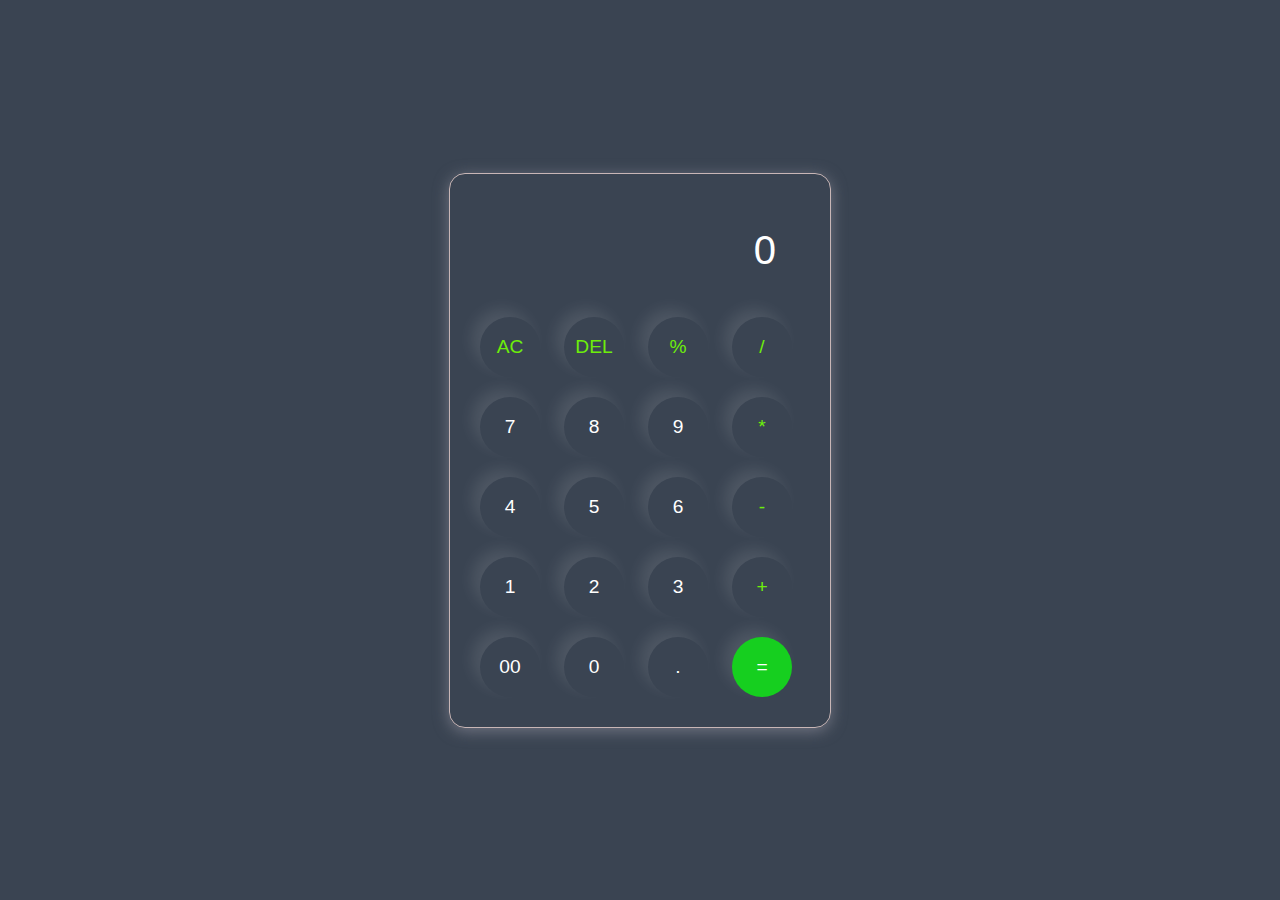
<file: Task no-03/index.html>
<!DOCTYPE html>
<html lang="en">
<head>
    <meta charset="UTF-8">
    <meta name="viewport" content="width=device-width, initial-scale=1.0">
    <title>Calculator by Shafique</title>
    <link rel="stylesheet" href="style.css">
</head>
<body>
    <div class="cal">
        <input type="text" placeholder="0" id="Box">
        <div>
            <button class="op">AC</button>
            <button class="op">DEL</button>
            <button class="op">%</button>
            <button class="op">/</button>
        </div>
        <div>
            <button>7</button>
            <button>8</button>
            <button>9</button>
            <button class="op">*</button>
        </div>
        <div>
            <button>4</button>
            <button>5</button>
            <button>6</button>
            <button class="op">-</button>
        </div>
        <div>
            <button>1</button>
            <button>2</button>
            <button>3</button>
            <button class="op">+</button>
        </div>
        <div>
            <button>00</button>
            <button>0</button>
            <button>.</button>
            <button class="equl">=</button>
        </div>
    </div>
    <script src="main.js"></script>
</body>
</html>
</file>
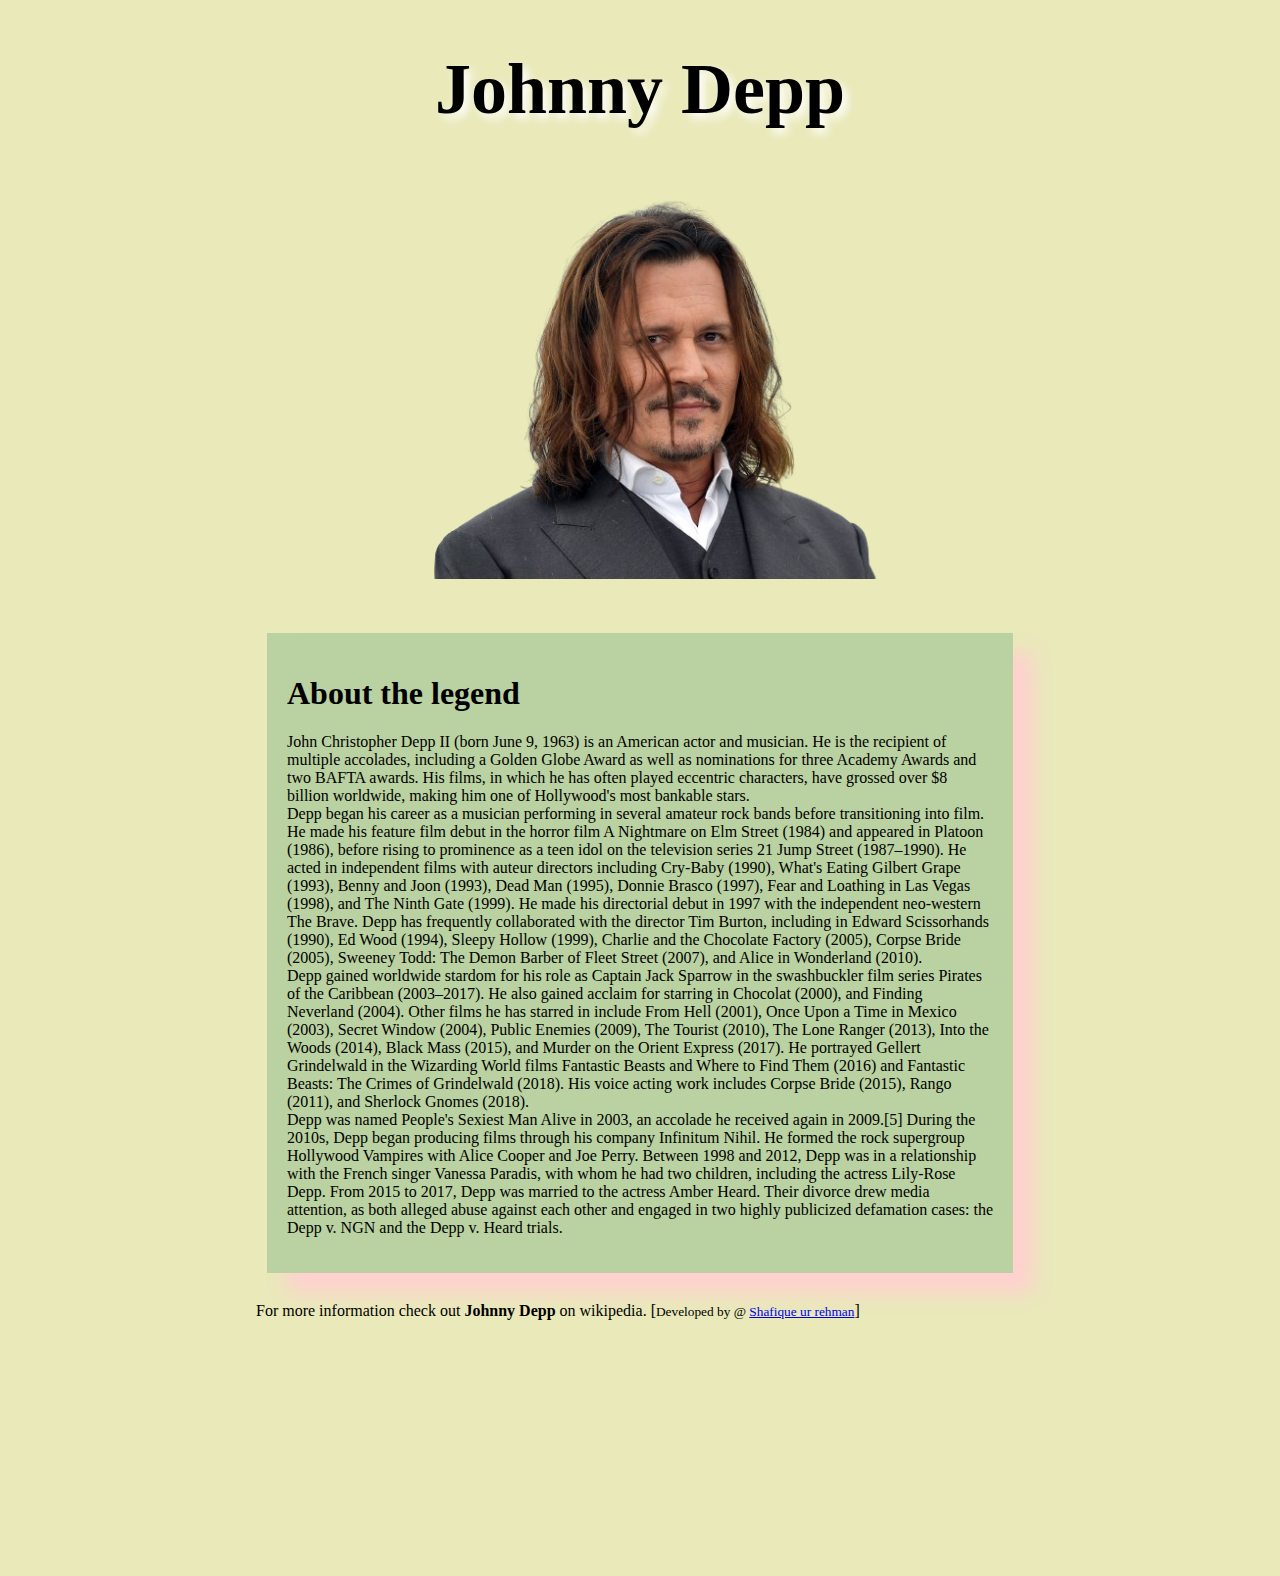
<file: Task-01(level 2)/index.html>
<!DOCTYPE html>
<html lang="en">
<head>
    <meta charset="UTF-8">
    <meta name="viewport" content="width=device-width, initial-scale=1.0">
    <title>Tribute Page</title>
    <link rel="stylesheet" href="style.css">
</head>
<body>
    <main id="main"></main>
        <div>
            <h1 id="title">Johnny Depp</h1>
        </div>
        <div id="img">
            <img src="actor-johnny-depp-attends-the-jeanne-du-barry-photocall-at-news-photo-1686666220-removebg-preview.png" alt="" class="center">
        </div>
        <div id="data">
            <h1 id="about">About the legend</h1>
            <p>
                John Christopher Depp II (born June 9, 1963) is an American actor and musician. He is the recipient of multiple accolades, including a Golden Globe Award as well as nominations for three Academy Awards and two BAFTA awards. His films, in which he has often played eccentric characters, have grossed over $8 billion worldwide, making him one of Hollywood's most bankable stars.
                <br>
                Depp began his career as a musician performing in several amateur rock bands before transitioning into film. He made his feature film debut in the horror film A Nightmare on Elm Street (1984) and appeared in Platoon (1986), before rising to prominence as a teen idol on the television series 21 Jump Street (1987–1990). He acted in independent films with auteur directors including Cry-Baby (1990), What's Eating Gilbert Grape (1993), Benny and Joon (1993), Dead Man (1995), Donnie Brasco (1997), Fear and Loathing in Las Vegas (1998), and The Ninth Gate (1999). He made his directorial debut in 1997 with the independent neo-western The Brave. Depp has frequently collaborated with the director Tim Burton, including in Edward Scissorhands (1990), Ed Wood (1994), Sleepy Hollow (1999), Charlie and the Chocolate Factory (2005), Corpse Bride (2005), Sweeney Todd: The Demon Barber of Fleet Street (2007), and Alice in Wonderland (2010).
<br>
Depp gained worldwide stardom for his role as Captain Jack Sparrow in the swashbuckler film series Pirates of the Caribbean (2003–2017). He also gained acclaim for starring in Chocolat (2000), and Finding Neverland (2004). Other films he has starred in include From Hell (2001), Once Upon a Time in Mexico (2003), Secret Window (2004), Public Enemies (2009), The Tourist (2010), The Lone Ranger (2013), Into the Woods (2014), Black Mass (2015), and Murder on the Orient Express (2017). He portrayed Gellert Grindelwald in the Wizarding World films Fantastic Beasts and Where to Find Them (2016) and Fantastic Beasts: The Crimes of Grindelwald (2018). His voice acting work includes Corpse Bride (2015), Rango (2011), and Sherlock Gnomes (2018).
<br>
Depp was named People's Sexiest Man Alive in 2003, an accolade he received again in 2009.[5] During the 2010s, Depp began producing films through his company Infinitum Nihil. He formed the rock supergroup Hollywood Vampires with Alice Cooper and Joe Perry. Between 1998 and 2012, Depp was in a relationship with the French singer Vanessa Paradis, with whom he had two children, including the actress Lily-Rose Depp. From 2015 to 2017, Depp was married to the actress Amber Heard. Their divorce drew media attention, as both alleged abuse against each other and engaged in two highly publicized defamation cases: the Depp v. NGN and the Depp v. Heard trials.
            </p>
        </div>
        <br>
        For more information
        check out 
        <a href="https://en.wikipedia.org/wiki/Johnny_Depp"></a>
    <b>Johnny Depp</b> on wikipedia.  [<small>Developed by @ <a href="#">Shafique ur rehman</a></small>]</a>
   </main>
</body>
</html>
</file>
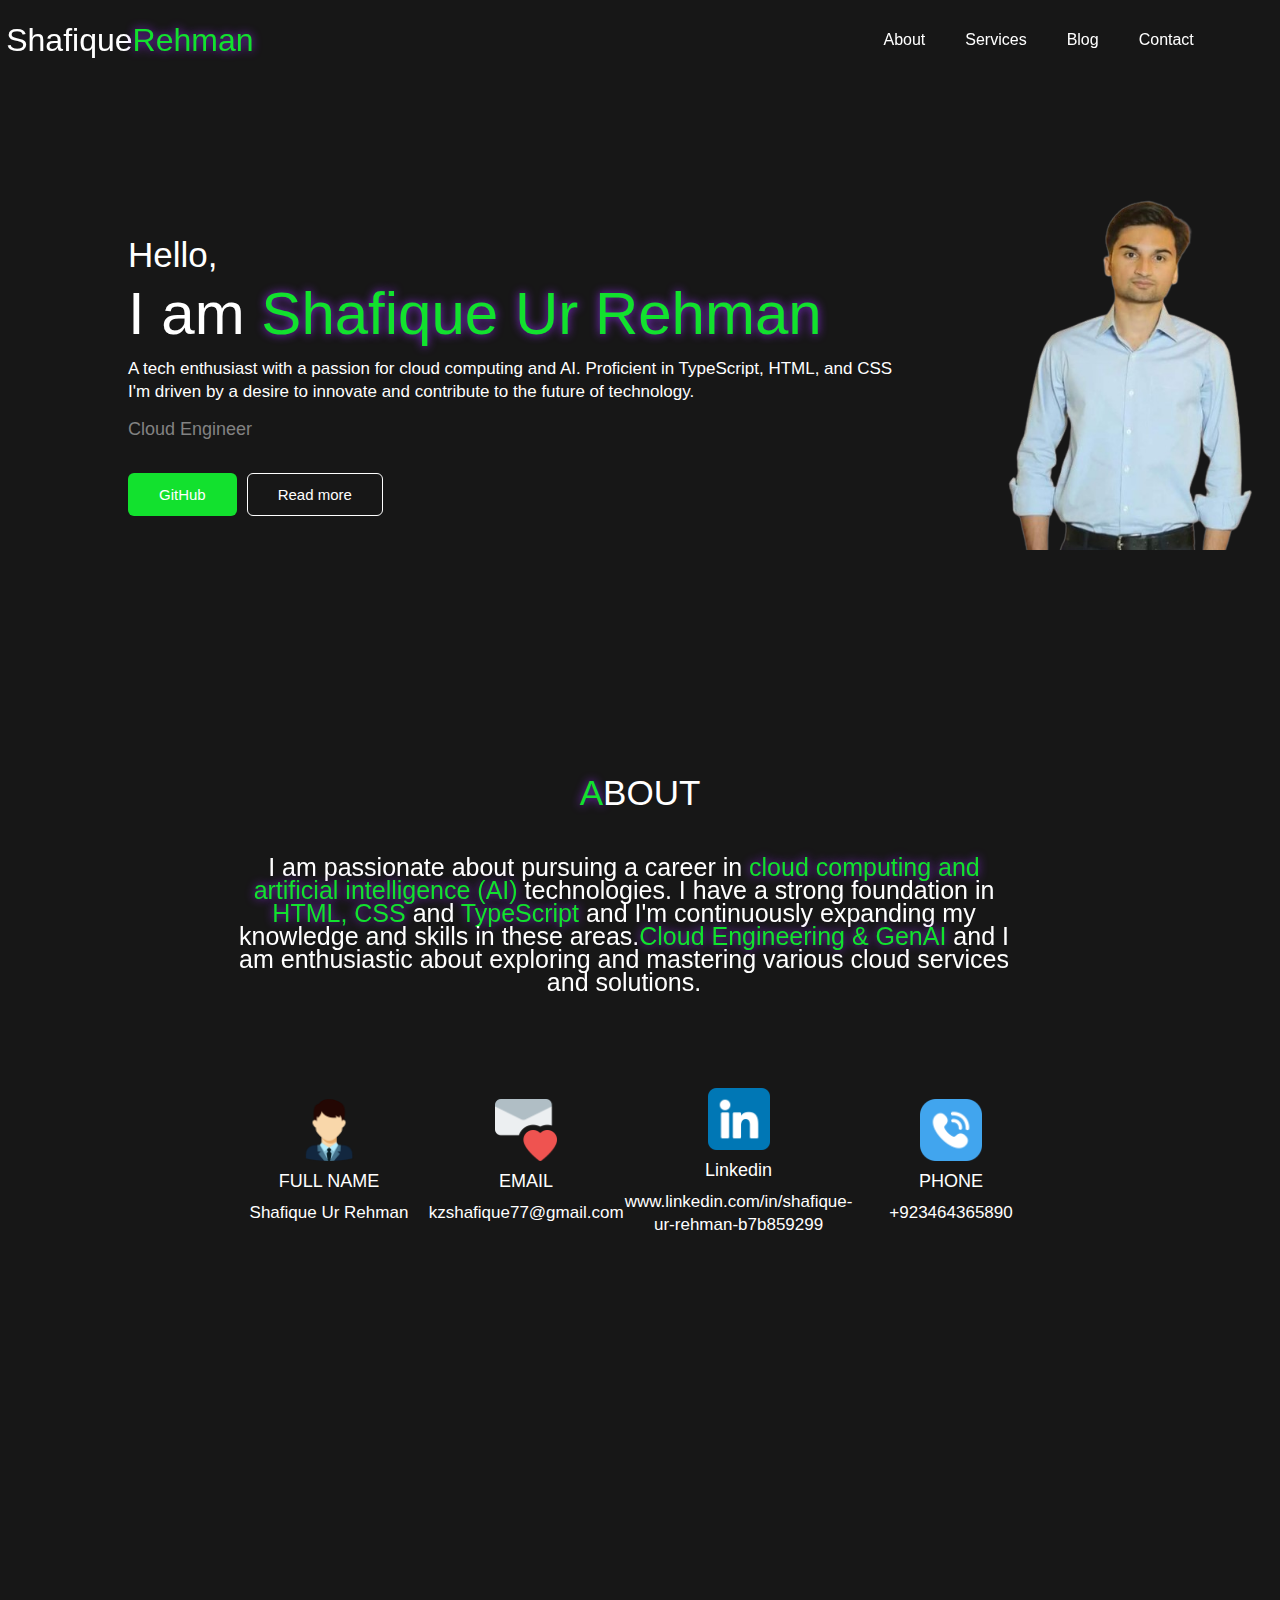
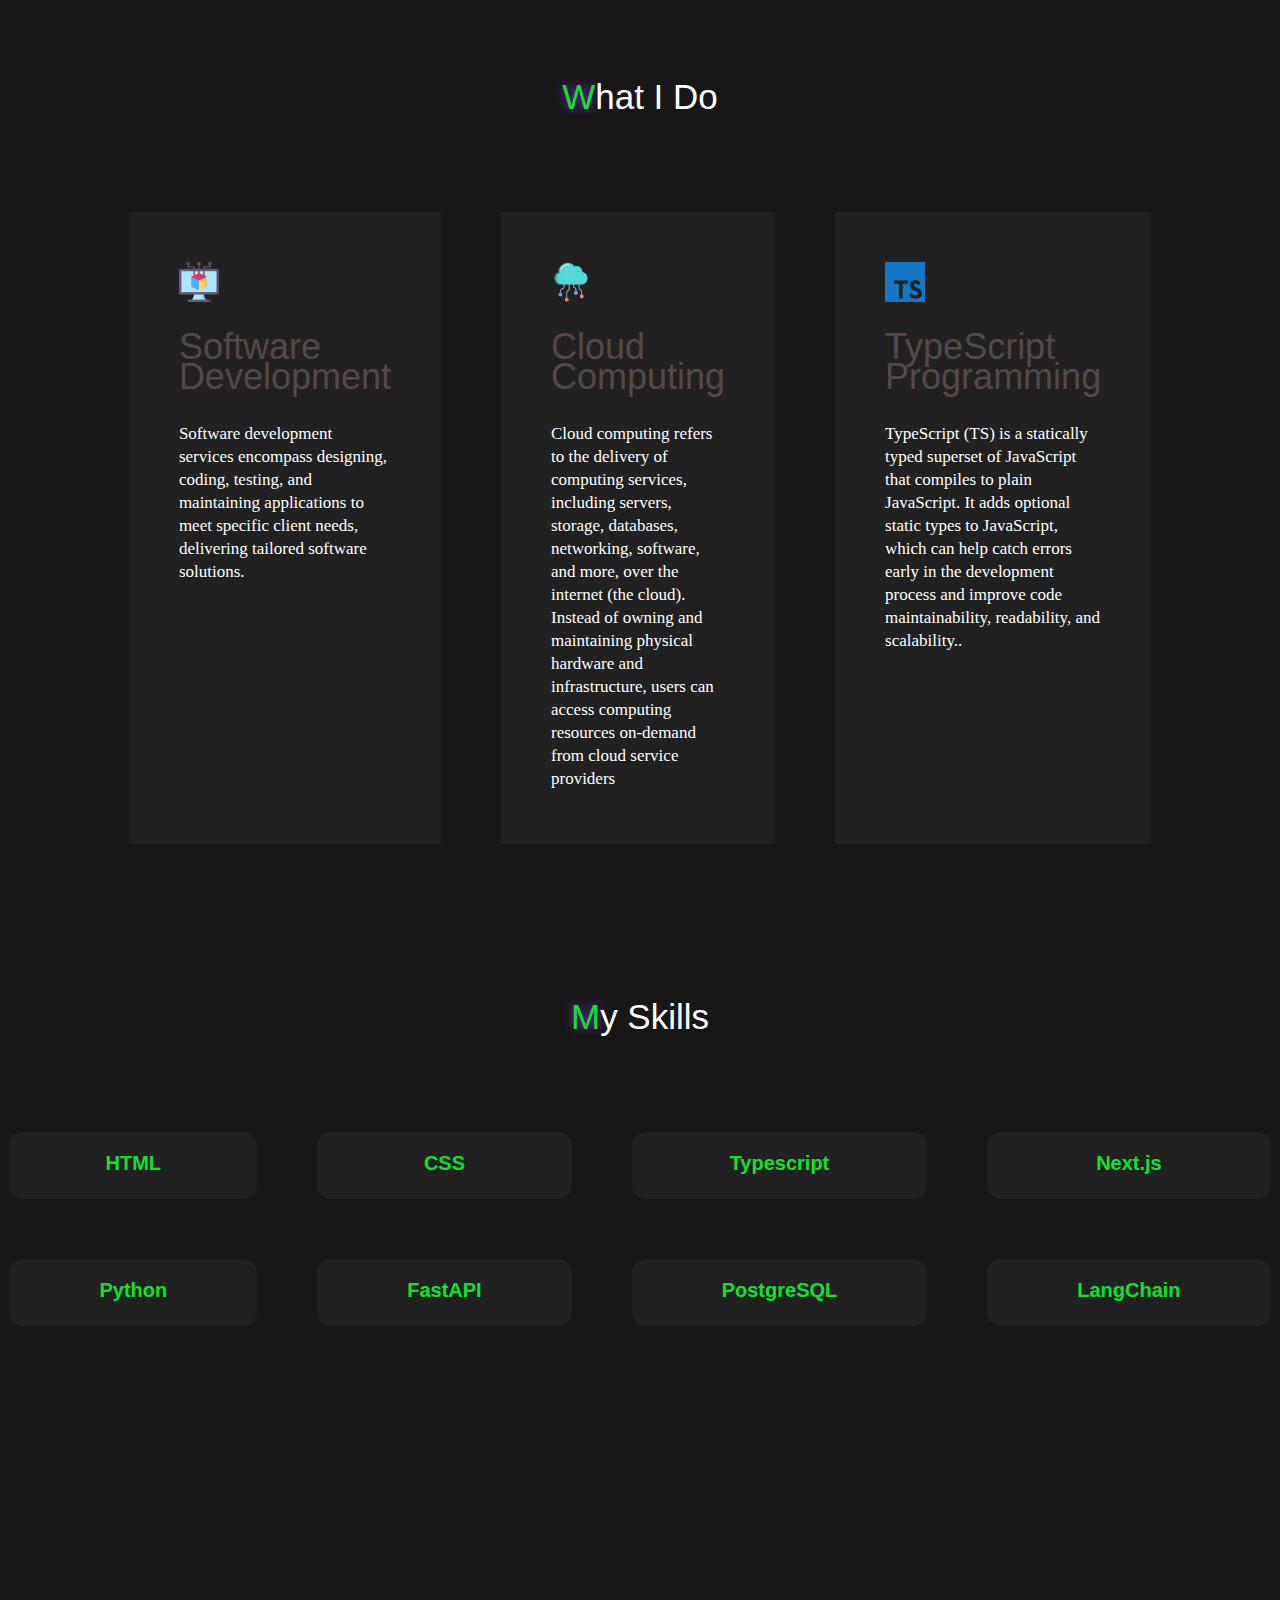
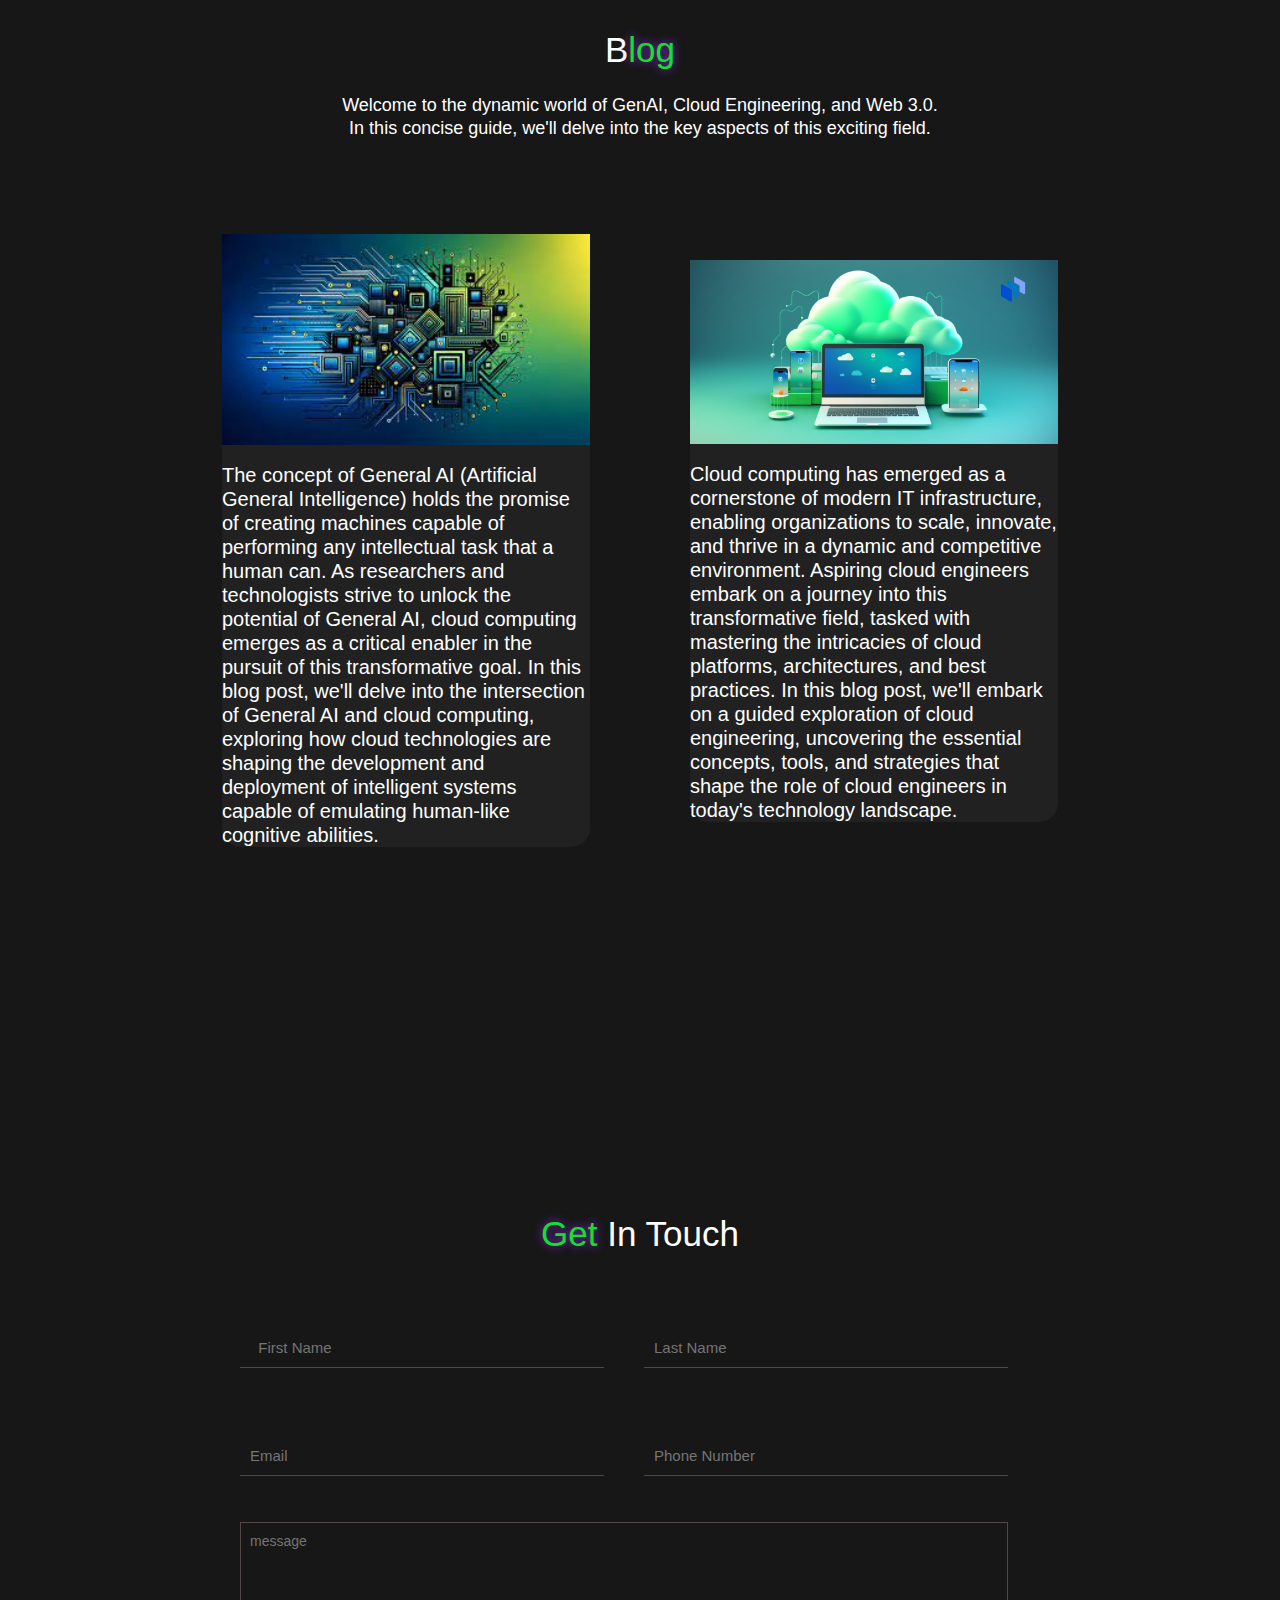
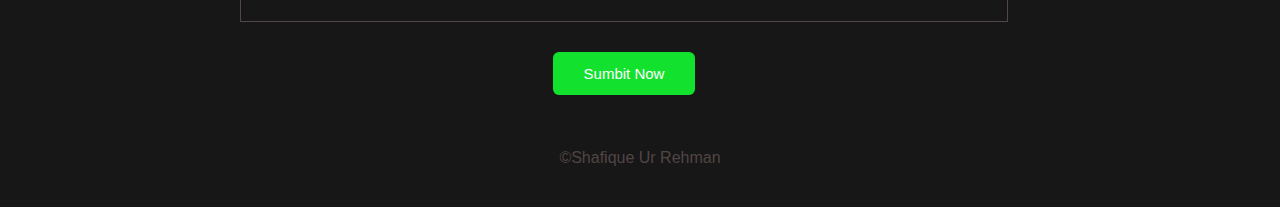
<file: Task no-02/protofolio.html>
<!DOCTYPE html>
<html lang="en">

<head>
    <meta charset="UTF-8">
    <meta name="viewport" content="width=device-width, initial-scale=1.0">
    <link rel="stylesheet" href="app.css">
    <link rel="stylesheet" href="https://cdnjs.cloudflare.com/ajax/libs/font-awesome/6.4.2/css/all.min.css"/>
    <title>Portfolio</title>
    
    
</head>

<body>
    <nav>
        <div class="container nav-container">
            <a href="" class="logo">
                <h2>Shafique<span>Rehman</span></h2>
            </a>
            <ul>
                <li><a href="#About">About </a></li>
                <li><a href="#Services">Services</a></li>
                <li><a href="#Blog">Blog</a></li>
                <li><a href="#Contact">Contact </a></li>

            </ul>
        </div>
    </nav>
    <header>
        <div class="header-container container">
            <div class="header-left">
                <h1>
                    Hello,

                    <p class="name"> I am <span>Shafique Ur Rehman</span></p>
                </h1>
                <p>A tech enthusiast with a passion for cloud computing and AI. Proficient in TypeScript, HTML, and CSS <br>I'm driven by a desire to innovate and contribute to the future of technology.
                </p>

                <h5>Cloud Engineer</h5>
                <br>
                <div class="header-action-aria">
                    <a href="https://github.com/SHAFIQUEKHANZADA" download class="btn btn-primary">GitHub</a>
                    <a href="" class="btn">Read more</a>
                </div>
            </div>
            <div class="header-right">
                <img src="xx.png" alt="shafique">
            </div>
    </header>

    <section id="About">
        <h1><span>A</span>BOUT</h1>
        <div class="container about-container">
            <p>I am passionate about pursuing a career in <span>cloud computing and artificial intelligence (AI) </span>technologies.  I have a strong foundation in<span> HTML, CSS
                </span> and <span>  TypeScript </span>and I'm continuously expanding my knowledge and skills in these areas.<span>Cloud Engineering & GenAI</span> and I am enthusiastic about exploring and mastering various cloud services and solutions.</p>
        </div>
        <div class="about-content">
            <article class="about-article">
                <img src="man.png" alt="">
                <h5>FULL NAME</h5>
                <p>Shafique Ur Rehman</p>

            </article>
            <article class="about-article">
                <img src="email.png" alt="">
                <h5>EMAIL</h5>
                <p>kzshafique77@gmail.com </p>

            </article>
            <article class="about-article">
                <img src="linkedin.png" alt="">
                <h5>Linkedin</h5>
                <p>www.linkedin.com/in/shafique-ur-rehman-b7b859299</p>

            </article>
            <article class="about-article">
                <img src="telephone-call.png" alt="">
                <h5>PHONE </h5>
                <p>+923464365890</p>

            </article>
        </div>
    </section>


    <section id="Services">
        <h1><span>W</span>hat I Do</h1>

        <div class="container services-container">
            <article class="services-article">
                <img src="software.png" alt="">
                <h2>Software Development</h2>
                <p>Software development services encompass designing, coding, testing, and maintaining applications to
                    meet specific client needs, delivering tailored software solutions.</p>
            </article>
            <article class="services-article">
                <img src="4215831.png" alt="">
                <h2>Cloud
                    Computing</h2>
                <p>
                    Cloud computing refers to the delivery of computing services, including servers, storage, databases, networking, software, and more, over the internet (the cloud). Instead of owning and maintaining physical hardware and infrastructure, users can access computing resources on-demand from cloud service providers</p>
            </article>
            <article class="services-article">
                <img src="ts.webp" alt="">
                <h2>TypeScript Programming</h2>
                <p>

                    TypeScript (TS) is a statically typed superset of JavaScript that compiles to plain JavaScript. It adds optional static types to JavaScript, which can help catch errors early in the development process and improve code maintainability, readability, and scalability..</p>
            </article>
        </div>
    </section>

    <section id="skills">
        <h1> <span>M</span>y Skills</h1>
        <div class="container skills-container">
            <article class="skill-article">

                <h4>HTML </h4>
            </article>
            <article class="skill-article">

                <h4>CSS</h4>
            </article>
            <article class="skill-article">

                <h4>Typescript</h4>
            </article>
            <article class="skill-article">

                <h4>Next.js</h4>
            </article>
            <article class="skill-article">

                <h4>Python</h4>
            </article>
            <article class="skill-article">

                <h4>FastAPI</h4>
            </article>
            <article class="skill-article">

                <h4>PostgreSQL</h4>
            </article>
            <article class="skill-article">

                <h4>LangChain</h4>
            </article>

        </div>
    </section>


    <section id="Blog">
        <div class="row">
            <div class="header">
                <h1>B<span>log</span></h1>
                <p>Welcome to the dynamic world of GenAI, Cloud Engineering, and Web 3.0. In this
                    concise guide, we'll delve into the key aspects of this exciting field.</p>
            </div>
            <div class="content">
                <div class="card">

                    <img src="download.jpg" alt="">
                    <br>
                    <p>
                        The concept of General AI (Artificial General Intelligence) holds the promise of creating machines capable of performing any intellectual task that a human can. As researchers and technologists strive to unlock the potential of General AI, cloud computing emerges as a critical enabler in the pursuit of this transformative goal. In this blog post, we'll delve into the intersection of General AI and cloud computing, exploring how cloud technologies are shaping the development and deployment of intelligent systems capable of emulating human-like cognitive abilities.
                    </p>
                </div>
                <div class="card">

                    <img src= "Cloud-Computing-Blogs.jpg" alt="">
                    <br>
                    <p>
                        Cloud computing has emerged as a cornerstone of modern IT infrastructure, enabling organizations to scale, innovate, and thrive in a dynamic and competitive environment. Aspiring cloud engineers embark on a journey into this transformative field, tasked with mastering the intricacies of cloud platforms, architectures, and best practices. In this blog post, we'll embark on a guided exploration of cloud engineering, uncovering the essential concepts, tools, and strategies that shape the role of cloud engineers in today's technology landscape.

                    </p>
                </div>
            </div>
        </div>
    </section>
    <section id="Contact">
        <h1> <span>Get</span> In Touch</h1>
        <div class="contatact-container container">
            <form>
                <div class="form-top">
                    <input type="text" placeholder="  First Name" required>
                    <input type="text" placeholder="Last Name" required>
                    <input type="email" placeholder="Email" required>
                    <input type="number" placeholder="Phone Number" required>

                </div>
                <div class="form-bottom">
                    <textarea name="message" placeholder="message"></textarea>
                    <button type="submit" class="btn btn-primary">Sumbit Now</button>
                </div>
            </form>
        </div>
    </section>
    <footer>
        &copy;Shafique Ur Rehman

    </footer>
    <script src="script.js"></script>

</body>
</html>
</file>
<file: Task no-03/style.css>
@import url('https://fonts.googleapis.com/css2?family=Outfit:wght@100..900&family=Tauri&display=swap');

* {
    margin: 0;
    padding: 0;
    box-sizing: border-box;
    font-size: medium;
    font-family:'Gill Sans', 'Gill Sans MT', Calibri, 'Trebuchet MS', sans-serif,
    
}

body {
    width: 100%;
    height: 100vh;
    display: flex;
    justify-content: center;
    align-items: center;
    background-color:#3a4452;
}

.cal {
    border: 1px solid rgb(200, 182, 182);
    padding: 20px;
    border-radius: 16px;
    background: transparent;
    box-shadow: 0px 3px 15px rgba(137, 137, 151, 0.7);
}
input{
    width: 320px;
    border: none;
    padding: 24px;
    margin: 10px;
    background: transparent;
    box-shadow: 0px 3px 15px rgbs(84, 84, 84, 0.1);
    font-size: 40px;
    text-align: right;
    cursor: pointer;
    color: white;
}

input::placeholder {
    color: #ffffff;
}
button {
    border: none;
    width: 60px;
    height: 60px;
    margin: 10px;
    border-radius: 50%;
    background: transparent;
    color: #ffffff;
    box-shadow: -8px -8px 15px rgba(255, 255, 255, 0.1);
    cursor: pointer;
    font-size: larger;
}
.equl{
    background-color: #16cf1f;
}
.op{
    color: #6dee0a;
}
</file>
<file: Task-01(level 2)/style.css>
body {
    background-color: rgb(233, 233, 186);
    margin: 20%;
    margin-top: 0%;
}
#title {
    text-align: center;
    text-shadow: 5px 5px 10px white;
    font-size: 8vh;
}
.center{
    width: 600px;
    margin-right: 50px;
    margin-bottom: 0;
    padding-left: 90px;
}
#img {
   
    margin-right: 80%;
    width: 10%;
}
#data {
    background-color: rgb(46, 139, 87, 0.25);
    box-shadow: 20px 20px 20px rgb(255, 208, 208);
    font-family: Georgia, 'Times New Roman', Times, serif;
    padding: 20px 20px;
    margin: 11px;
    margin-top: 50px;
}
h1.title-a{
    font-size: 35px;
    color: white;
    text-align: center;
    text-shadow: 5px 5px 20px black;
}
</file>
<file: Task no-02/app.css>
* {
    margin: 0;
    padding: 0;
    box-sizing: border-box;
    text-decoration: none;
    list-style: none;
    font-family: 'Trebuchet MS', 'Lucida Sans Unicode', 'Lucida Grande', 'Lucida Sans', Arial, sans-serif;
    outline: none;
}
:root{
    --color-white:#ffffff;
    --color-light:#828282;
    --color-primary:#12e12e;
    --color-dark:#212121;
    --color-border:#7e686895;
    --color-bg:#171717;

}
body{
    background: var(--color-bg);
    color: var(--color-white);
}
  h1{
    font-size: 35px;
    font-weight: 400;
    color: white;
    line-height: 30px;
    margin: 1rem 0;
    
    
 }

h2{
    font-size: 36px;
    font-weight: 500;
    line-height: 30px;
    color:var(--color-border);
   

}
h4{
    font-size: 20px;
    font-weight: 600;
    line-height: 31px;
    color:var(--color-primary);

}
h5{
    font-size: 18px;
    font-weight: 500;
    line-height: 20px;
    color:white;

}
p{
    color:var(--color-white);
    font-size: 17px;
    line-height: 23px;
}
.btn{
    
    display: inline-block;
    width: fit-content;
    border: 1px solid white;
    padding: 12px 30px;
    font-size: 15px;
    font-weight: 500;
    transition: .4s ease;
    color:#ffff;
    border-radius: 6px;
}
.btn:hover{
    background: white;
    color: var(--color-bg);
    border-color:transparent ;
}
.btn-primary{
    background: var(--color-primary);
    border-color: transparent;
    
}
.container{
    max-width: 160px;
    width: 90%;
    margin: 0 auto;
    
}
nav{
    height: 5rem;
    width: 100%;
    position:fixed ;
    top:0;
    right: 0;
    
}
.nav-container  {
  
  height: 100%;
  justify-content: center;
  align-items: center;
  display: flex;
  padding: 0%;

}

ul {
    display: block;
    list-style-type: disc;
    margin-block-start: 1em;
    margin-block-end: 1em;
    margin-inline-start: 600px;
    margin-inline-end:80px;
    padding-inline-start: 30px;
    
}
.logo h2{
    color: white;
    font-size: 32px;
}
.nav-container ul{
    display: flex;
    align-items: center;
    gap:40px;
}
.nav-container ul li a{
    color: #ffffff;
    font-size: 16px;
    font-weight: 400;
    transition: .4s ease;
    
}
.nav-container ul li a:hover{
    color:var(--color-primary);
}
span{
     
    color: var(--color-primary);
    text-shadow:0 0 10px blueviolet;
    
}
header{
    margin-top: 190px;
    

    
}


.header-container{
    display: grid;
    grid-template-columns: 548% 120%;
    align-items: center;
    margin-left: 10%;
}
img{
    width: 170%;
    display:block;
    
    
}
.header-container p{
    width: 90%;
    margin: 2rem 0 1rem;
    font-style:normal;
}
.name{
    width: 50px;
    font-size: 60px;
    font-weight: 500;
}
.header-container h5{
    margin: 1rem 0;
    color: var(--color-light);
}
.header-action-aria{
    display: flex;
    gap: 10px;
    align-items: center;
}
#About{
    padding-top:70px;
}
section>h1{
    text-align: center;
    margin-bottom: 44px;
    margin-top: 158px;
}
.about-container p{
    
    margin: 4px auto;
    width: 62%;
    position: absolute;
    margin-left: -26%;
    font-style:normal;
    font-weight: 55px;
    text-align: center;
    font-size: 25px;

    
}
    
    

.about-content{
margin-top: 600%;
display: grid;
margin: 280px 18%;
grid-template-columns: repeat(4,1fr);
justify-content: center;
align-items: center;



}
.about-article{
    display: flex;
    justify-content: center;
    align-items: center;
    flex-direction: column;
    margin: auto;
    gap: 10px;
    text-align: center;
}
.about-article img{
    width: 62px;
}
#Services{
    padding-top: 8px;
    
}

.services-container{
    display: grid;
    grid-template-columns: repeat(3,1fr);
    gap:60px;
    margin-top: 100px;
   justify-content: center;
}
.services-article{
    background: var(--color-dark);
    display: flex;
    flex-direction: column;
    gap: 30px;
    padding: 50px;
    border-bottom: 4px solid transparent;
}
.services-article:hover{
    border-color: var(--color-primary);
}
.services-article img{
    width: 40px;
}
.services-article p{
    font-family:'Times New Roman', Times, serif;
}









#skills{
    padding-top: -1px;
    
}

.skills-container{
    display: grid;
    grid-template-columns: repeat(4,1fr);
    gap:60px;
    margin-top: 100px;
   justify-content: center;
   text-align: center;

}
.skill-article{
    background: var(--color-dark);
    display: flex;
    flex-direction: column;
    text-align: center;
    justify-content: center;
    padding:16px 90px;
    border-radius: 14px;
    
    border-bottom: 4px solid transparent;
}
.skill-article:hover{
    border-color: var(--color-primary);
    
}

#Blog .row{
    width: 80%;
    margin: auto;
}
#Blog .row .header{
    width: 60%;
    text-align: center;
    margin: auto;
}
#Blog .row .header h1{
   padding-top: 280px;
   gap: 19px;
}
 .header h1{
  margin:29px ;
}
#Blog .row .header p{
    margin-top: 15px;
    font-size: 18px;
    line-height: 1.3;
}
.content .card img{
    width: 100% ;
    height: auto;
}
.content .card p{
    font-size: 20px;
    line-height: 1.2;
}
.content{
 display: flex;
  align-items:center;
  justify-content:space-between;
  margin: 44px;
  
}
.content .card{
    flex: 2;
    margin: 50px 50px;
    box-shadow: 0px  4px 0px rgba(0,0,0,0,1);
    background-color: #212121;
    border-radius: 19px;
}


#Contact{
    padding-top: 120px;
}
.contatact-container{
    margin-top: 80px;
}
form{
    width: 60%;
    margin: 0 auto;
    position: absolute;
    margin-left: -25%;
}
.form-top{
    display: grid;
    grid-template-columns: 1fr 1fr;
    gap:40px
}
form input{
    padding: 10px;
    background: transparent;
    margin-bottom: 30px;
    color: var(--color-light);
    border: none;
    box-shadow: 0 1px 0 0 var(--color-border);
    transition: .4s ease;
    font-size: 15px;
    line-height: 18px;
    font-weight: 500;
}
form input:focus{
    border-bottom: 1px solid blueviolet;
    color:var(--color-primary);
    box-shadow: none;
}
.form-bottom{
    display: flex;
    flex-direction: column;
    gap: 30px;
    align-items: center;
}
.form-bottom textarea{
    width: 100%;
    padding: 9px;
    height: 100px;
    background: transparent;
    resize: none;
    font-size: 14px;
    line-height: 18px;
    font-weight: 500;
    margin-top: 17px;
    border: 1px solid var(--color-border);
    color: var(--color-primary);
}
.form-bottom textarea :focus{
border-bottom: 1px solid blueviolet;
}

footer{
    margin-top:500px ;
    margin-bottom: 40px ;
    text-align: center;
    color:var(--color-border);
}
.naWinScroll{
    background: var(--color-dark);
    box-shadow: 0 0.1rem rgba(0,0,0,0,7);
}
</file>
